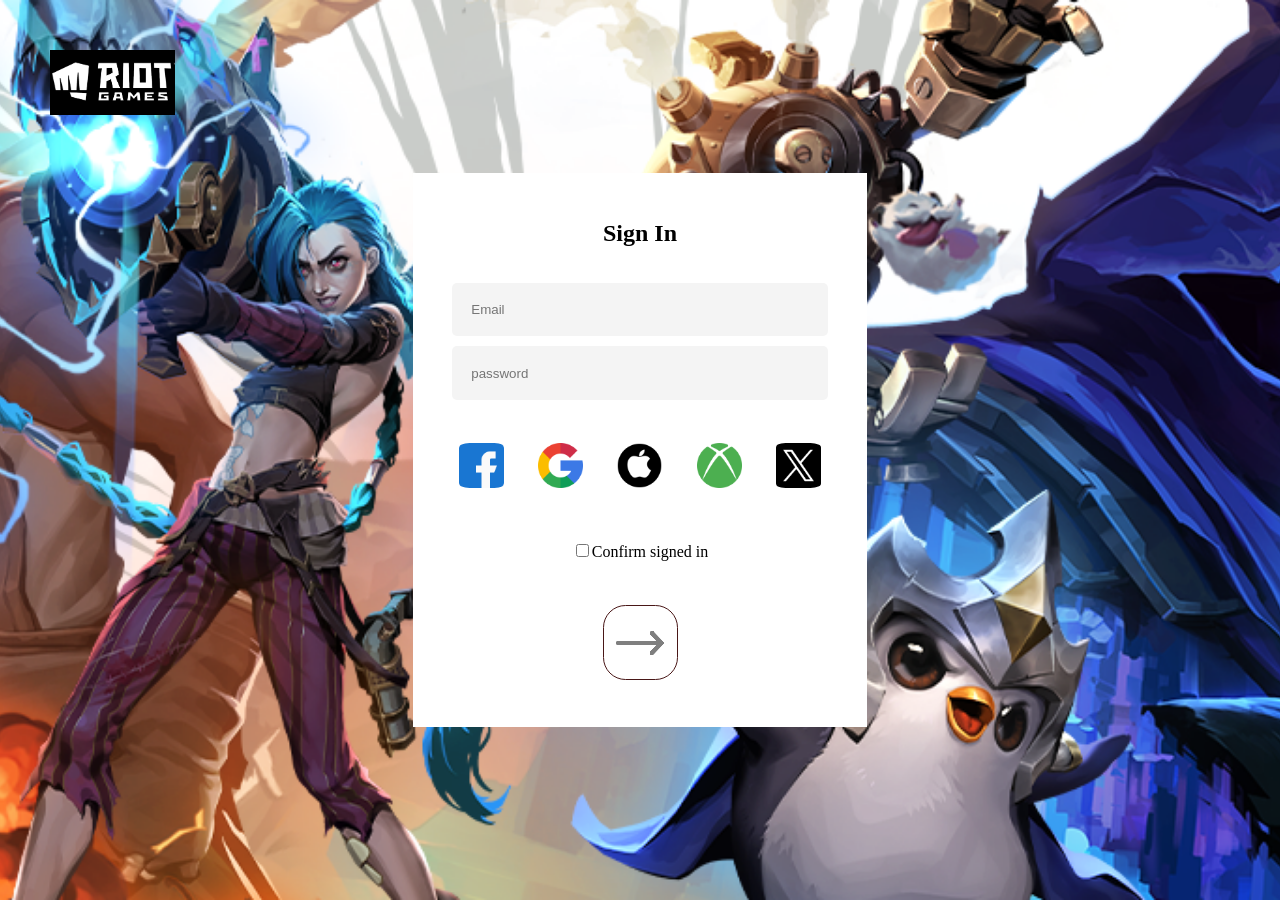
<file: login.html>
<!DOCTYPE html>
<html lang="en">
  <head>
    <meta charset="UTF-8" />
    <meta name="viewport" content="width=device-width, initial-scale=1.0" />
    <title>Riot Sign In</title>
    <link rel="icon" href="./assets/logo.png" />
  </head>
  <style>
    body {
      padding: 0;
      margin: 0;
      background-image: url("./assets/riot_sign_in_banner.png");
      background-size: cover;
      background-repeat: no-repeat;
      background-position: center;
      width: 100%;
      height: 100vh;
      display: flex;
      overflow: hidden;
      display: flex;
      justify-content: center;
      align-items: center;
    }
    .logo {
      position: fixed;
      top: 50px;
      left: 50px;
      width: 125px;
      height: 65px;
      background-color: rgba(0, 0, 0, 0);
      background-image: url("./assets/riot.png");
      background-size: cover;
      background-repeat: no-repeat;
      background-position: center;
    }
    .sign_in {
      width: 450px;
      height: 550px;
      border: 2px solid rgb(255, 255, 255);
      background-color: rgb(255, 255, 255);
      color: black;
      display: flex;
      flex-direction: column;
      justify-content: space-evenly;
      /* justify-content: center; */
      align-items: center;
    }
    .sign-in-form {
      width: 450px;
    }
    h2 {
      padding: 0;
      margin: 0;
    }
    form {
      display: flex;
      flex-direction: column;
      justify-content: center;
      align-items: center;
      height: 100px;
      width: 100%;
      gap: 10px;
    }
    input[type="email"],
    input[type="password"] {
      height: 100px;
      width: 75%;
      background-color: rgb(244, 244, 244);
      border: none;
      border-radius: 5px;
      padding: 1.2rem;
    }
    .apps {
      width: 90%;
      height: 60px;
      display: flex;
      align-items: center;
      justify-content: space-evenly;
    }
    .icon1,
    .icon2,
    .icon3,
    .icon4,
    .icon5 {
      width: 70px;
      height: 45px;
      border-radius: 25px;
      background-size: contain;
      background-repeat: no-repeat;
      background-position: center;
      background-color: rgb(255, 255, 255);
    }
    .icon1{
        background-image: url("assets/facebook.png");
    }
    .icon2{
        background-image: url("assets/google.png");
    }
    .icon3{
        background-image: url("assets/apple.png");
    }
    .icon4{
        background-image: url("assets/xbox.png");
    }
    .icon5{
        background-image: url("assets/twitter.png");
    }
    
    .arrow {
      width: 75px;
      height: 75px;
      border: 0.2px solid rgb(73, 23, 23);
      background-color: white;
      border-radius: 30%;
      background-image: url("./assets/arrow.png");
      background-repeat: no-repeat;
      background-position: center;
      outline: none;
      cursor: not-allowed;
    }
  </style>
  <body>
    <div class="logo"></div>
    <div class="sign_in">
      <h2>Sign In</h2>
      <div class="sign-in-form">
        <form>
          <input type="email" placeholder="Email" id="mail" />
          <input type="password" placeholder="password" id="password" />
        </form>
      </div>
      <div class="apps">
        <div class="icon1"></div>
        <div class="icon2"></div>
        <div class="icon3"></div>
        <div class="icon4"></div>
        <div class="icon5"></div>
      </div>
      <div class="checkbox">
        <input type="checkbox" style="accent-color: brown;" /><label>Confirm signed in</label>
      </div>
      <button class="arrow" disabled></button>
    </div>
    <script src="login.js"></script>
  </body>
</html>
</file>
